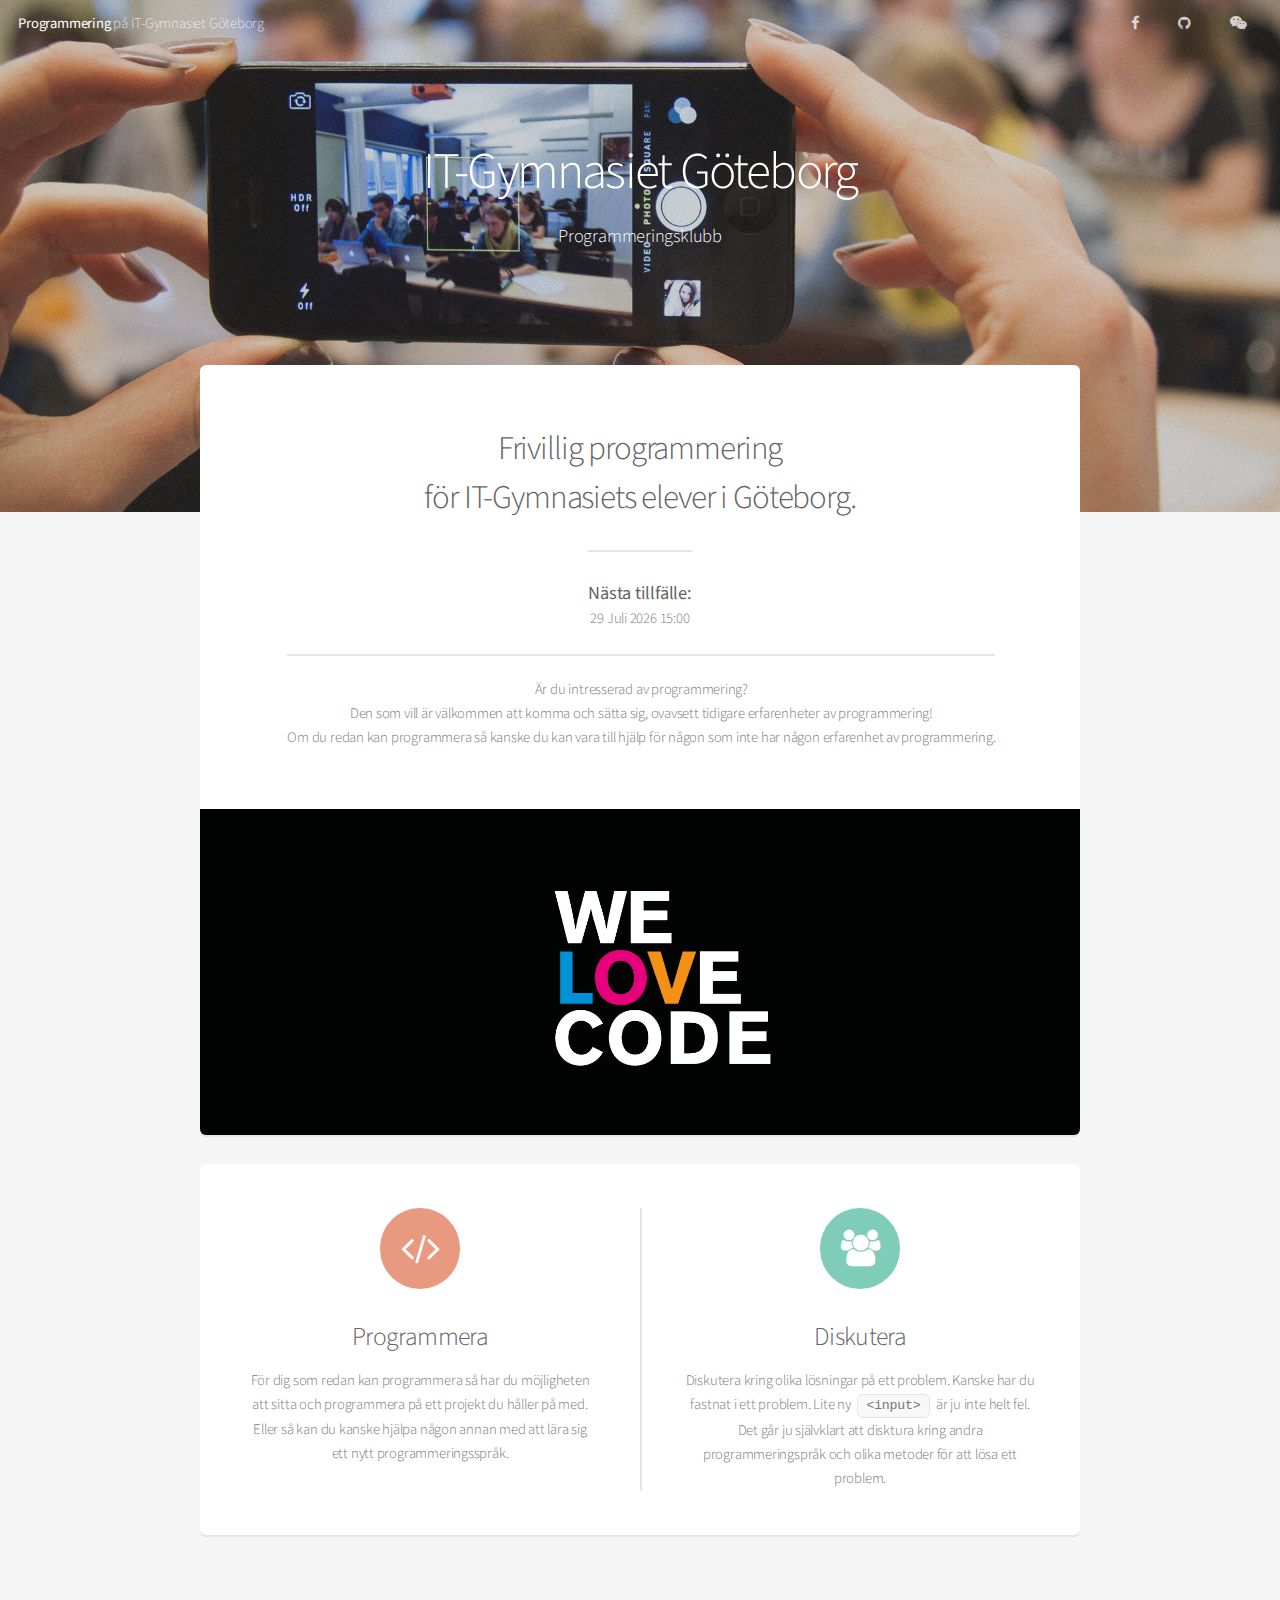
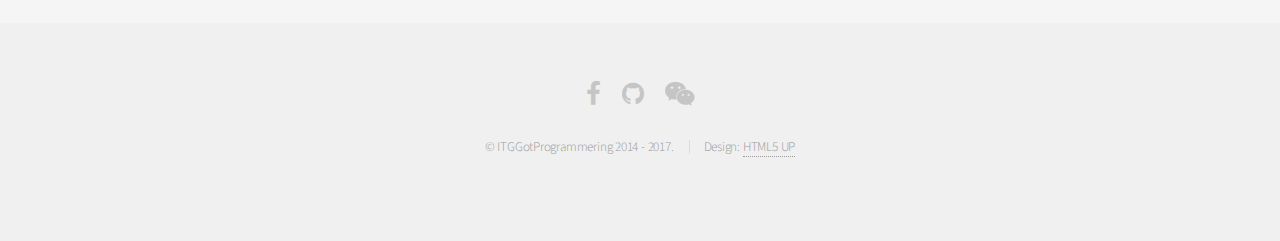
<file: index.html>
<!DOCTYPE HTML>
<!--
	Alpha by HTML5 UP
	html5up.net | @n33co
	Free for personal and commercial use under the CCA 3.0 license (html5up.net/license)
-->
<html>
	<head>
		<title>ITG GBG Programmering</title>
		<meta charset="utf-8">
		<meta name="description" content="Är du intresserad av programmering? Den som vill är välkommen att komma och sätta sig, ovavsett tidigare erfarenheter av programmering! Om du redan kan programmera så kanske du kan vara till hjälp för någon som inte har någon erfarenhet av programmering." />
		<meta name="keywords" content="it-gymnasiet,itg,itggot,göteborg,programmering,kod,html,java,javascript,php,visual,basic,css,html5,css3,utmaning,js,perl,python,c,cpp,c++,nodejs" />
    	<link rel="icon" href="images/icon.png" type="image/png">
    	<link rel="shortcut icon" href="images/icon.png" type="image/png">
		<!--[if lte IE 8]><script src="css/ie/html5shiv.js"></script><![endif]-->
		<script src="js/jquery.min.js"></script>
		<script src="js/jquery.dropotron.min.js"></script>
		<script src="js/jquery.scrollgress.min.js"></script>
		<script src="js/skel.min.js"></script>
		<script src="js/skel-layers.min.js"></script>
		<script src="js/init.js"></script>
		<script src="js/moment.min.js"></script>
		<script src="js/tillfalle.js"></script>
		<noscript>
			<link rel="stylesheet" href="css/skel.css" />
			<link rel="stylesheet" href="css/style.css" />
			<link rel="stylesheet" href="css/style-wide.css" />
		</noscript>
		<!--[if lte IE 8]><link rel="stylesheet" href="css/ie/v8.css" /><![endif]-->
	</head>
	<body class="landing">
		<!-- Header -->
		<header id="header" class="alt">
			<h1><a href="index.html">Programmering</a> på IT-Gymnasiet Göteborg</h1>
			<nav id="nav">
				<ul>
					<!-- <li><a href="#top" class="scroll">Hem</a></li> -->
					<li><a href="https://www.facebook.com/ITGGotProgrammering" target="_blank" class="icon fa-facebook"><span class="label">Facebook</span></a></li>
					<li><a href="https://github.com/itggoteborg" target="_blank" class="icon fa-github"><span class="label">Github</span></a></li>
					<li><a href="https://gitter.im/ITGGoteborg/ITGGoteborg.github.io" target="_blank" class="icon fa-wechat"><span class="label">Gitter</span></a></li>
				</ul>
			</nav>
		</header>

		<!-- Banner -->
		<section id="banner">
			<h2>IT-Gymnasiet Göteborg</h2>
			<p>Programmeringsklubb</p>
			<!--<ul class="actions">
				<li><a href="#" class="button special">Sign Up</a></li>
				<li><a href="#" class="button">Learn More</a></li>
			</ul>-->
		</section>

		<!-- Main -->
		<section id="main" class="container">

			<section class="box special">
				<header class="major">
					<h2>Frivillig programmering
					<br />
					 för IT-Gymnasiets elever i Göteborg.</h2>
					 <p><strong>Nästa tillfälle:</strong><div id="tillfalle"></div><div id="tid"></div></p>
					<p>Är du intresserad av programmering?<br />Den som vill är välkommen att komma och sätta sig, ovavsett tidigare erfarenheter av programmering!<br />Om du redan kan programmera så kanske du kan vara till hjälp för någon som inte har någon erfarenhet av programmering.</p>
				</header>
				<span class="image featured"><img src="images/banner.png" alt="" /></span>
			</section>

			<section class="box special features">
				<div class="features-row">
					<section>
						<span class="icon major fa-code accent2"></span>
						<h3>Programmera</h3>
						<p>För dig som redan kan programmera så har du möjligheten att sitta och programmera på ett projekt du håller på med. Eller så kan du kanske hjälpa någon annan med att lära sig ett nytt programmeringsspråk.</p>
					</section>
					<section>
						<span class="icon major fa-users accent3"></span>
						<h3>Diskutera</h3>
						<p>Diskutera kring olika lösningar på ett problem. Kanske har du fastnat i ett problem. Lite ny <code>&lt;input&gt;</code> är ju inte helt fel. Det går ju självklart att disktura kring andra programmeringspråk och olika metoder för att lösa ett problem.</p>
					</section>
					<span class="image featured" id="hacktoberfest">
						<a href="https://hacktoberfest.digitalocean.com/" target="_blank">
							<img src="https://nyc3.digitaloceanspaces.com/hacktoberfest/Hacktoberfest17-728x90-01.png">
						</a>
						<script>
							(function () {
								if (!moment().isBetween("2017-10-01", "2017-10-31")) {
									$("#hacktoberfest").remove();
								}
							})();
						</script>
					</span>
				</div>
			</section>
		</section>

		<!-- Footer -->
		<footer id="footer">
			<ul class="icons">
				<li><a href="https://www.facebook.com/ITGGotProgrammering" class="icon fa-facebook" target="_blank"><span class="label">Facebook</span></a></li>
				<li><a href="https://github.com/itggoteborg" class="icon fa-github" target="_blank"><span class="label">Github</span></a></li>
				<li><a href="https://gitter.im/ITGGoteborg/ITGGoteborg.github.io" class="icon fa-wechat" target="_blank"><span class="label">Gitter</span></a></li>
			</ul>
			<ul class="copyright">
				<li>&copy; ITGGotProgrammering 2014 - 2017.</li>
				<li>Design: <a href="http://html5up.net" target="_blank">HTML5 UP</a></li>
			</ul>
		</footer>
	</body>
</html>
</file>
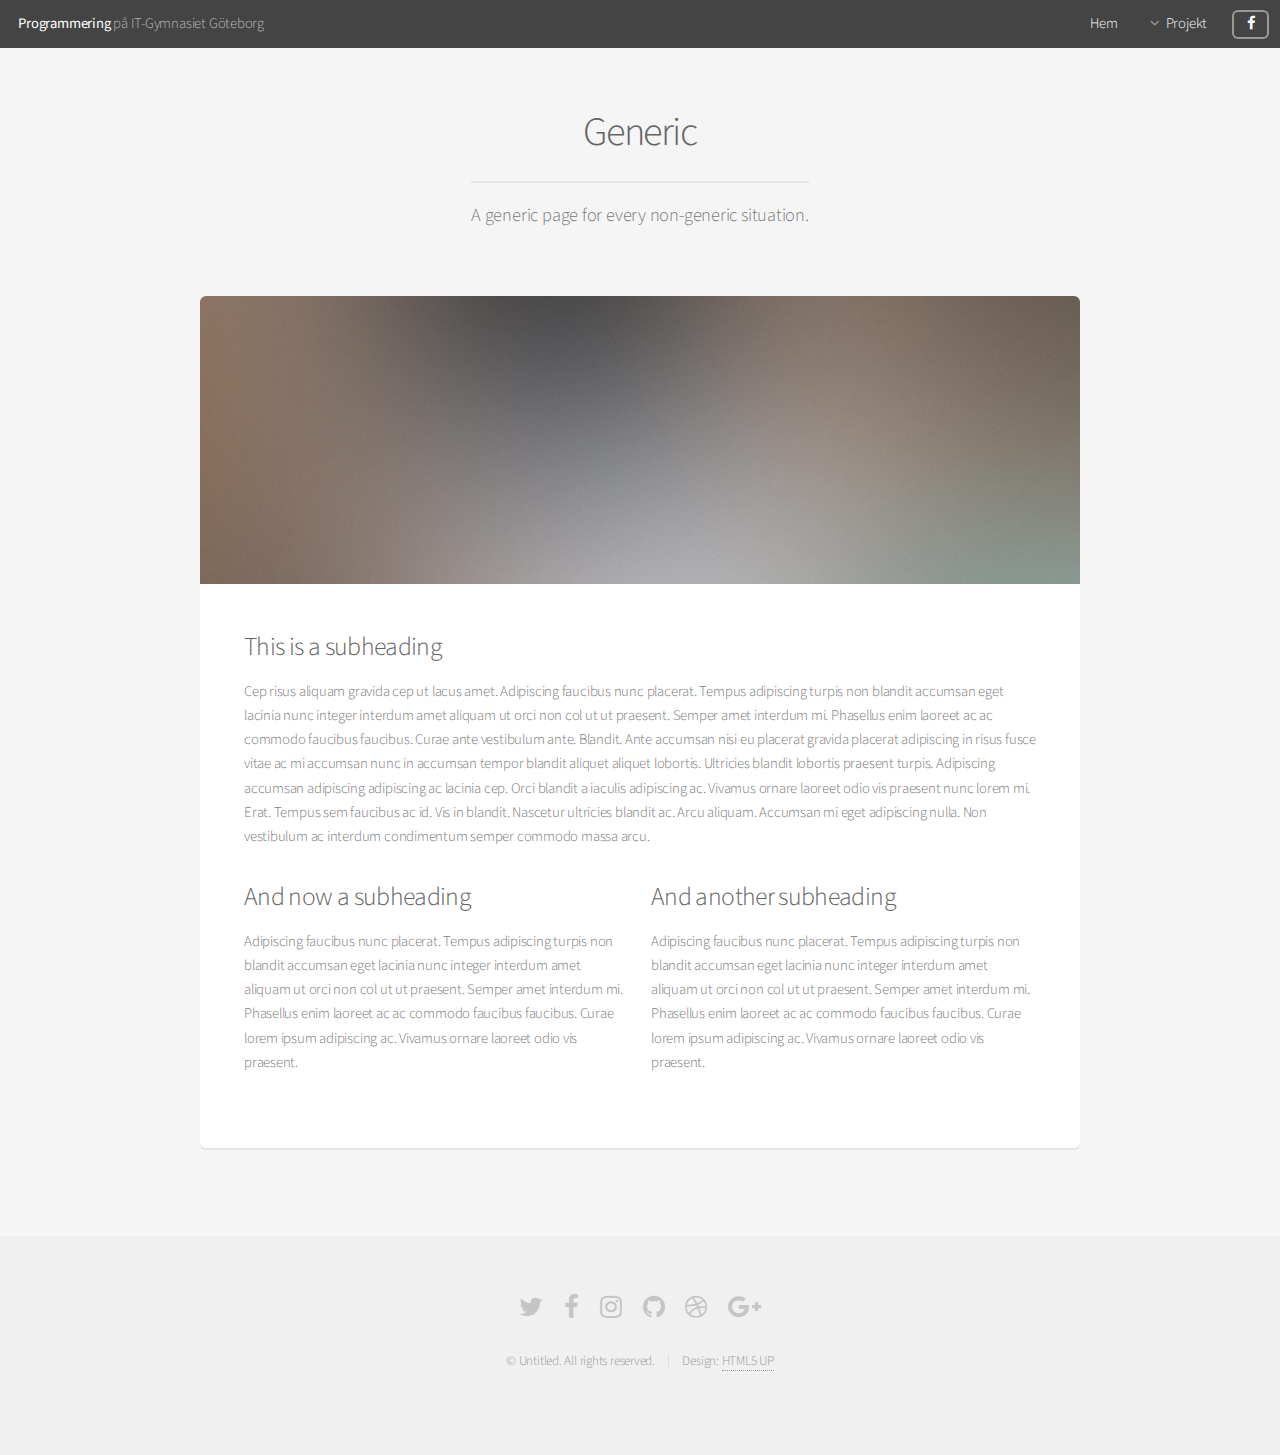
<file: 182-easy.html>
<!DOCTYPE HTML>
<!--
	Alpha by HTML5 UP
	html5up.net | @n33co
	Free for personal and commercial use under the CCA 3.0 license (html5up.net/license)
-->
<html>
	<head>
		<title>Utmaning #182 [Lätt]</title>
		<meta http-equiv="content-type" content="text/html; charset=utf-8" />
		<meta name="description" content="" />
		<meta name="keywords" content="" />
		<!--[if lte IE 8]><script src="css/ie/html5shiv.js"></script><![endif]-->
		<script src="js/jquery.min.js"></script>
		<script src="js/jquery.dropotron.min.js"></script>
		<script src="js/jquery.scrollgress.min.js"></script>
		<script src="js/skel.min.js"></script>
		<script src="js/skel-layers.min.js"></script>
		<script src="js/init.js"></script>
		<noscript>
			<link rel="stylesheet" href="css/skel.css" />
			<link rel="stylesheet" href="css/style.css" />
			<link rel="stylesheet" href="css/style-wide.css" />
		</noscript>
		<!--[if lte IE 8]><link rel="stylesheet" href="css/ie/v8.css" /><![endif]-->
	</head>
	<body>

		<!-- Header -->
			<header id="header">
				<h1><a href="index.html">Programmering</a> på IT-Gymnasiet Göteborg</h1>
				<nav id="nav">
					<ul>
						<li><a href="index.html">Hem</a></li>
						<li>
							<a href="" class="icon fa-angle-down">Projekt</a>
							<ul>
								<li><a href="182-easy.html">Utmaning #182 [Lätt]</a></li>
							</ul>
						</li>
						<li><a href="https://www.facebook.com/ITGGotProgrammering" target="_blank" class="button"><i class="fa fa-facebook"></i></a></li>
					</ul>
				</nav>
			</header>

		<!-- Main -->
			<section id="main" class="container">
				<header>
					<h2>Generic</h2>
					<p>A generic page for every non-generic situation.</p>
				</header>
				<div class="box">
					<span class="image featured"><img src="images/pic01.jpg" alt="" /></span>
					<h3>This is a subheading</h3>
					<p>Cep risus aliquam gravida cep ut lacus amet. Adipiscing faucibus nunc placerat. Tempus adipiscing turpis non blandit accumsan eget lacinia nunc integer interdum amet aliquam ut orci non col ut ut praesent. Semper amet interdum mi. Phasellus enim laoreet ac ac commodo faucibus faucibus. Curae ante vestibulum ante. Blandit. Ante accumsan nisi eu placerat gravida placerat adipiscing in risus fusce vitae ac mi accumsan nunc in accumsan tempor blandit aliquet aliquet lobortis. Ultricies blandit lobortis praesent turpis. Adipiscing accumsan adipiscing adipiscing ac lacinia cep. Orci blandit a iaculis adipiscing ac. Vivamus ornare laoreet odio vis praesent nunc lorem mi. Erat. Tempus sem faucibus ac id. Vis in blandit. Nascetur ultricies blandit ac. Arcu aliquam. Accumsan mi eget adipiscing nulla. Non vestibulum ac interdum condimentum semper commodo massa arcu.</p>
					<div class="row">
						<div class="6u">
							<h3>And now a subheading</h3>
							<p>Adipiscing faucibus nunc placerat. Tempus adipiscing turpis non blandit accumsan eget lacinia nunc integer interdum amet aliquam ut orci non col ut ut praesent. Semper amet interdum mi. Phasellus enim laoreet ac ac commodo faucibus faucibus. Curae lorem ipsum adipiscing ac. Vivamus ornare laoreet odio vis praesent.</p>
						</div>
						<div class="6u">
							<h3>And another subheading</h3>
							<p>Adipiscing faucibus nunc placerat. Tempus adipiscing turpis non blandit accumsan eget lacinia nunc integer interdum amet aliquam ut orci non col ut ut praesent. Semper amet interdum mi. Phasellus enim laoreet ac ac commodo faucibus faucibus. Curae lorem ipsum adipiscing ac. Vivamus ornare laoreet odio vis praesent.</p>
						</div>
					</div>
				</div>
			</section>
			
		<!-- Footer -->
			<footer id="footer">
				<ul class="icons">
					<li><a href="#" class="icon fa-twitter"><span class="label">Twitter</span></a></li>
					<li><a href="#" class="icon fa-facebook"><span class="label">Facebook</span></a></li>
					<li><a href="#" class="icon fa-instagram"><span class="label">Instagram</span></a></li>
					<li><a href="#" class="icon fa-github"><span class="label">Github</span></a></li>
					<li><a href="#" class="icon fa-dribbble"><span class="label">Dribbble</span></a></li>
					<li><a href="#" class="icon fa-google-plus"><span class="label">Google+</span></a></li>
				</ul>
				<ul class="copyright">
					<li>&copy; Untitled. All rights reserved.</li><li>Design: <a href="http://html5up.net">HTML5 UP</a></li>
				</ul>
			</footer>

	</body>
</html>
</file>
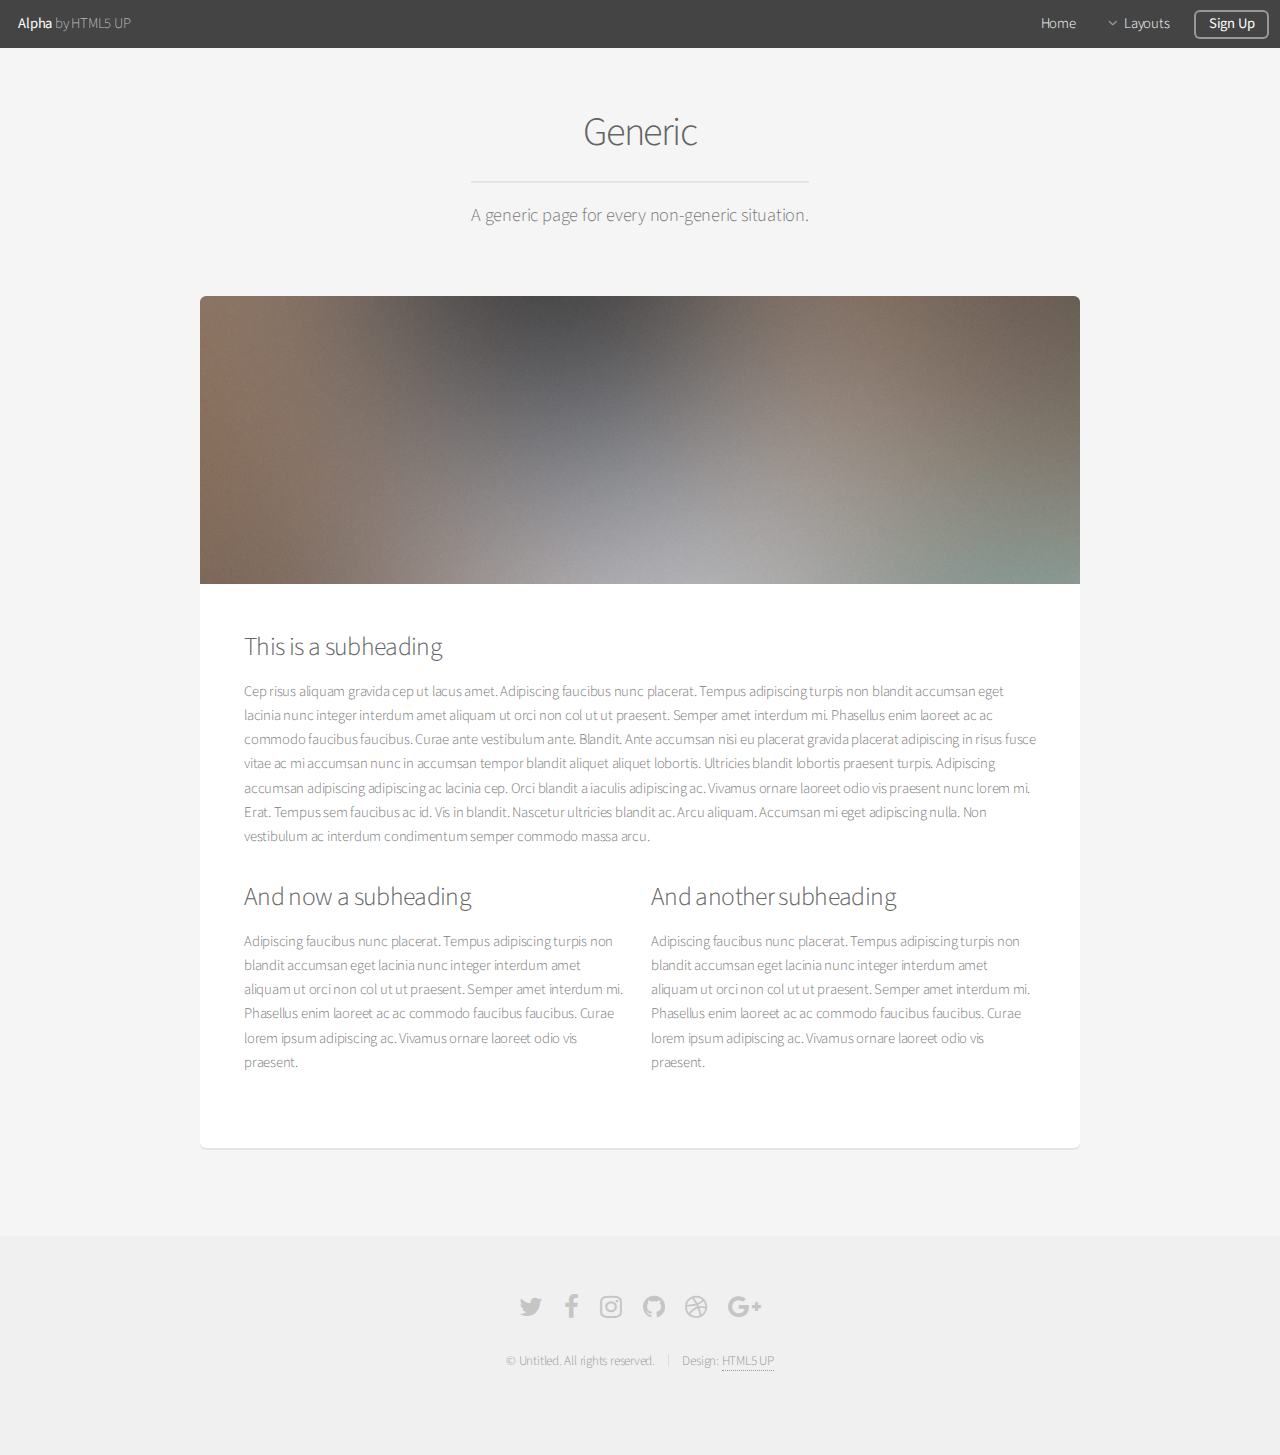
<file: generic.html>
<!DOCTYPE HTML>
<!--
	Alpha by HTML5 UP
	html5up.net | @n33co
	Free for personal and commercial use under the CCA 3.0 license (html5up.net/license)
-->
<html>
	<head>
		<title>Generic - Alpha by HTML5 UP</title>
		<meta http-equiv="content-type" content="text/html; charset=utf-8" />
		<meta name="description" content="" />
		<meta name="keywords" content="" />
		<!--[if lte IE 8]><script src="css/ie/html5shiv.js"></script><![endif]-->
		<script src="js/jquery.min.js"></script>
		<script src="js/jquery.dropotron.min.js"></script>
		<script src="js/jquery.scrollgress.min.js"></script>
		<script src="js/skel.min.js"></script>
		<script src="js/skel-layers.min.js"></script>
		<script src="js/init.js"></script>
		<noscript>
			<link rel="stylesheet" href="css/skel.css" />
			<link rel="stylesheet" href="css/style.css" />
			<link rel="stylesheet" href="css/style-wide.css" />
		</noscript>
		<!--[if lte IE 8]><link rel="stylesheet" href="css/ie/v8.css" /><![endif]-->
	</head>
	<body>

		<!-- Header -->
			<header id="header">
				<h1><a href="index.html">Alpha</a> by HTML5 UP</h1>
				<nav id="nav">
					<ul>
						<li><a href="index.html">Home</a></li>
						<li>
							<a href="" class="icon fa-angle-down">Layouts</a>
							<ul>
								<li><a href="generic.html">Generic</a></li>
								<li><a href="contact.html">Contact</a></li>
								<li><a href="elements.html">Elements</a></li>
								<li>
									<a href="">Submenu</a>
									<ul>
										<li><a href="#">Option One</a></li>
										<li><a href="#">Option Two</a></li>
										<li><a href="#">Option Three</a></li>
										<li><a href="#">Option Four</a></li>
									</ul>
								</li>
							</ul>
						</li>
						<li><a href="#" class="button">Sign Up</a></li>
					</ul>
				</nav>
			</header>

		<!-- Main -->
			<section id="main" class="container">
				<header>
					<h2>Generic</h2>
					<p>A generic page for every non-generic situation.</p>
				</header>
				<div class="box">
					<span class="image featured"><img src="images/pic01.jpg" alt="" /></span>
					<h3>This is a subheading</h3>
					<p>Cep risus aliquam gravida cep ut lacus amet. Adipiscing faucibus nunc placerat. Tempus adipiscing turpis non blandit accumsan eget lacinia nunc integer interdum amet aliquam ut orci non col ut ut praesent. Semper amet interdum mi. Phasellus enim laoreet ac ac commodo faucibus faucibus. Curae ante vestibulum ante. Blandit. Ante accumsan nisi eu placerat gravida placerat adipiscing in risus fusce vitae ac mi accumsan nunc in accumsan tempor blandit aliquet aliquet lobortis. Ultricies blandit lobortis praesent turpis. Adipiscing accumsan adipiscing adipiscing ac lacinia cep. Orci blandit a iaculis adipiscing ac. Vivamus ornare laoreet odio vis praesent nunc lorem mi. Erat. Tempus sem faucibus ac id. Vis in blandit. Nascetur ultricies blandit ac. Arcu aliquam. Accumsan mi eget adipiscing nulla. Non vestibulum ac interdum condimentum semper commodo massa arcu.</p>
					<div class="row">
						<div class="6u">
							<h3>And now a subheading</h3>
							<p>Adipiscing faucibus nunc placerat. Tempus adipiscing turpis non blandit accumsan eget lacinia nunc integer interdum amet aliquam ut orci non col ut ut praesent. Semper amet interdum mi. Phasellus enim laoreet ac ac commodo faucibus faucibus. Curae lorem ipsum adipiscing ac. Vivamus ornare laoreet odio vis praesent.</p>
						</div>
						<div class="6u">
							<h3>And another subheading</h3>
							<p>Adipiscing faucibus nunc placerat. Tempus adipiscing turpis non blandit accumsan eget lacinia nunc integer interdum amet aliquam ut orci non col ut ut praesent. Semper amet interdum mi. Phasellus enim laoreet ac ac commodo faucibus faucibus. Curae lorem ipsum adipiscing ac. Vivamus ornare laoreet odio vis praesent.</p>
						</div>
					</div>
				</div>
			</section>
			
		<!-- Footer -->
			<footer id="footer">
				<ul class="icons">
					<li><a href="#" class="icon fa-twitter"><span class="label">Twitter</span></a></li>
					<li><a href="#" class="icon fa-facebook"><span class="label">Facebook</span></a></li>
					<li><a href="#" class="icon fa-instagram"><span class="label">Instagram</span></a></li>
					<li><a href="#" class="icon fa-github"><span class="label">Github</span></a></li>
					<li><a href="#" class="icon fa-dribbble"><span class="label">Dribbble</span></a></li>
					<li><a href="#" class="icon fa-google-plus"><span class="label">Google+</span></a></li>
				</ul>
				<ul class="copyright">
					<li>&copy; Untitled. All rights reserved.</li><li>Design: <a href="http://html5up.net">HTML5 UP</a></li>
				</ul>
			</footer>

	</body>
</html>
</file>
<file: css/style-wide.css>
/*
	Alpha by HTML5 UP
	html5up.net | @n33co
	Free for personal and commercial use under the CCA 3.0 license (html5up.net/license)
*/

/* Basic */

	body, input, select, textarea {
		font-size: 13pt;
	}

/* Banner */

	#banner {
		padding: 10em 0 18em 0;
	}
</file>
<file: css/ie/v8.css>
/*
	Alpha by HTML5 UP
	html5up.net | @n33co
	Free for personal and commercial use under the CCA 3.0 license (html5up.net/license)
*/

/* Basic */

	pre, code {
		position: relative;
		-ms-behavior: url("css/ie/PIE.htc");
	}

/* Form */

	input[type="text"],
	input[type="password"],
	input[type="email"],
	select,
	textarea {
		position: relative;
		-ms-behavior: url("css/ie/PIE.htc");
		line-height: 3em;
	}

	input[type="checkbox"],
	input[type="radio"] {
		opacity: 1;
		z-index: auto;
	}

		input[type="checkbox"] + label:before,
		input[type="radio"] + label:before {
			display: none;
		}

/* Button */

	input[type="submit"],
	input[type="reset"],
	input[type="button"],
	.button {
		position: relative;
		-ms-behavior: url("css/ie/PIE.htc");
	}

		input[type="submit"].alt,
		input[type="reset"].alt,
		input[type="button"].alt,
		.button.alt {
			border: solid 2px #e5e5e5;
		}

/* Box */

	.box {
		position: relative;
		-ms-behavior: url("css/ie/PIE.htc");
	}

		.box .image.featured {
			margin: 2em 0;
			width: 100%;
		}

/* Icon */

	.icon.major {
		position: relative;
		-ms-behavior: url("css/ie/PIE.htc");
	}

/* Image */

	.image {
		position: relative;
		-ms-behavior: url("css/ie/PIE.htc");
	}

		.image img {
			position: relative;
			-ms-behavior: url("css/ie/PIE.htc");
		}

/* Header */

	#header nav > ul > li a {
		color: #fff;
		display: inline-block;
		text-decoration: none;
		border: 0;
	}

		#header nav > ul > li a.icon:before {
			color: #fff;
			margin-right: 0.5em;
		}

	#header.alt {
		color: #fff;
	}

		#header.alt nav > ul > li a:not(.button).icon:before {
			color: rgba(255, 255, 255, 0.75);
		}

		#header.alt nav > ul > li.active a:not(.button) {
			background-color: rgba(255, 255, 255, 0.2);
		}

	.dropotron {
		border: solid 1px #e5e5e5;
	}

		.dropotron.level-0 {
			margin-top: 0;
		}

			.dropotron.level-0:before {
				display: none;
			}

/* Banner */

	#banner {
		background-attachment: scroll;
		background-image: url("../../images/banner.jpg");
		background-position: auto;
		background-repeat: no-repeat;
		background-size: cover;
		-ms-behavior: url("css/ie/backgroundsize.min.htc");
	}

		#banner input[type="submit"],
		#banner input[type="reset"],
		#banner input[type="button"],
		#banner .button {
			border: solid 2px #fff;
		}

/* Main */

	#main {
		position: relative;
		z-index: 1;
	}

/* CTA */

	#cta input[type="text"],
	#cta input[type="password"],
	#cta input[type="email"],
	#cta select,
	#cta textarea {
		background: #e89980;
		border: solid 2px #fff;
	}

	#cta .formerize-placeholder {
		color: #fff !important;
	}
</file>
<file: css/skel.css>
/* Resets (http://meyerweb.com/eric/tools/css/reset/ | v2.0 | 20110126 | License: none (public domain)) */

	html,body,div,span,applet,object,iframe,h1,h2,h3,h4,h5,h6,p,blockquote,pre,a,abbr,acronym,address,big,cite,code,del,dfn,em,img,ins,kbd,q,s,samp,small,strike,strong,sub,sup,tt,var,b,u,i,center,dl,dt,dd,ol,ul,li,fieldset,form,label,legend,table,caption,tbody,tfoot,thead,tr,th,td,article,aside,canvas,details,embed,figure,figcaption,footer,header,hgroup,menu,nav,output,ruby,section,summary,time,mark,audio,video{margin:0;padding:0;border:0;font-size:100%;font:inherit;vertical-align:baseline;}article,aside,details,figcaption,figure,footer,header,hgroup,menu,nav,section{display:block;}body{line-height:1;}ol,ul{list-style:none;}blockquote,q{quotes:none;}blockquote:before,blockquote:after,q:before,q:after{content:'';content:none;}table{border-collapse:collapse;border-spacing:0;}body{-webkit-text-size-adjust:none}

/* Box Model */

	*, *:before, *:after {
		-moz-box-sizing: border-box;
		-webkit-box-sizing: border-box;
		box-sizing: border-box;
	}

/* Container */

	body {
		/* min-width: (containers) */
		min-width: 60em;
	}

	.container {
		margin-left: auto;
		margin-right: auto;
		
		/* width: (containers) */
		width: 60em;
	}

	/* Modifiers */
	
		.container.small {
			/* width: (containers) * 0.75; */
			width: 45em;
		}

		.container.large {
			width: 100%;

			/* max-width: (containers) * 1.25; */
			max-width: 75em;

			/* min-width: (containers); */
			min-width: 60em;
		}

/* Grid */

	.\31 2u { width: 100% }
	.\31 1u { width: 91.6666666667% }
	.\31 0u { width: 83.3333333333% }
	.\39 u { width: 75% }
	.\38 u { width: 66.6666666667% }
	.\37 u { width: 58.3333333333% }
	.\36 u { width: 50% }
	.\35 u { width: 41.6666666667% }
	.\34 u { width: 33.3333333333% }
	.\33 u { width: 25% }
	.\32 u { width: 16.6666666667% }
	.\31 u { width: 8.3333333333% }
	.\-11u { margin-left: 91.6666666667% }
	.\-10u { margin-left: 83.3333333333% }
	.\-9u { margin-left: 75% }
	.\-8u { margin-left: 66.6666666667% }
	.\-7u { margin-left: 58.3333333333% }
	.\-6u { margin-left: 50% }
	.\-5u { margin-left: 41.6666666667% }
	.\-4u { margin-left: 33.3333333333% }
	.\-3u { margin-left: 25% }
	.\-2u { margin-left: 16.6666666667% }
	.\-1u { margin-left: 8.3333333333% }

	/* Rows */

		.row > * {
			float: left;
		}

		.row:after {
			content: '';
			display: block;
			clear: both;
			height: 0;
		}

		.row:first-child > * {
			padding-top: 0 !important;
		}

		.row.uniform > * > :first-child {
			margin-top: 0;
		}

		.row.uniform > * > :last-child {
			margin-bottom: 0;
		}

		/* Normal */

			.row > * {
				/* padding-left: (gutters.vertical) */
				padding-left: 2em;
			}

			.row + .row > * {
				/* padding: (gutters.horizontal) 0 0 (gutters.vertical) */
				padding: 0 0 0 2em;
			}

			.row {
				/* margin-left: -(gutters.vertical) */
				margin-left: -2em;
			}

			.row + .row.uniform > * {
				/* padding: (gutters.vertical) 0 0 (gutters.vertical) */
				padding: 0 0 0 2em;
			}

		/* Flush */

			.row.flush > * {
				padding-left: 0;
			}

			.row + .row.flush > * {
				padding: 0;
			}

			.row.flush {
				margin-left: 0;
			}

			.row + .row.uniform.flush > * {
				padding: 0;
			}

		/* Quarter */

			.row.quarter > * {
				/* padding-left: (gutters.vertical * 0.25) */
				padding-left: 0.5em;
			}

			.row + .row.quarter > * {
				/* padding: (gutters.horizontal * 0.25) 0 0 (gutters.vertical * 0.25) */
				padding: 0 0 0 0.5em;
			}

			.row.quarter {
				/* margin-left: -(gutters.vertical * 0.25) */
				margin-left: -0.5em;
			}

			.row + .row.uniform.quarter > * {
				/* padding: (gutters.vertical * 0.25) 0 0 (gutters.vertical * 0.25) */
				padding: 0 0 0 0.5em;
			}

		/* Half */

			.row.half > * {
				/* padding-left: (gutters.vertical * 0.5) */
				padding-left: 1em;
			}

			.row + .row.half > * {
				/* padding: (gutters.horizontal * 0.5) 0 0 (gutters.vertical * 0.5) */
				padding: 0 0 0 1em;
			}

			.row.half {
				/* margin-left: -(gutters.vertical * 0.5) */
				margin-left: -1em;
			}

			.row + .row.uniform.half > * {
				/* padding: (gutters.vertical * 0.5) 0 0 (gutters.vertical * 0.5) */
				padding: 0 0 0 1em;
			}

		/* One and (a) Half */

			.row.oneandhalf > * {
				/* padding-left: (gutters.vertical * 1.5) */
				padding-left: 3em;
			}

			.row + .row.oneandhalf > * {
				/* padding: (gutters.horizontal * 1.5) 0 0 (gutters.vertical * 1.5) */
				padding: 0 0 0 3em;
			}

			.row.oneandhalf {
				/* margin-left: -(gutters.vertical * 1.5) */
				margin-left: -3em;
			}

			.row + .row.uniform.oneandhalf > * {
				/* padding: (gutters.vertical * 1.5) 0 0 (gutters.vertical * 1.5) */
				padding: 0 0 0 3em;
			}

		/* Double */

			.row.double > * {
				/* padding-left: (gutters.vertical * 2) */
				padding-left: 4em;
			}

			.row + .row.double > * {
				/* padding: (gutters.horizontal * 2) 0 0 (gutters.vertical * 2) */
				padding: 0 0 0 4em;
			}

			.row.double {
				/* margin-left: -(gutters.vertical * 2) */
				margin-left: -4em;
			}

			.row + .row.uniform.double > * {
				/* padding: (gutters.vertical * 2) 0 0 (gutters.vertical * 2) */
				padding: 0 0 0 4em;
			}
</file>
<file: css/style.css>
@import url(font-awesome.min.css);
@import url("http://fonts.googleapis.com/css?family=Source+Sans+Pro:300,400,300italic,400italic");

/*
	Alpha by HTML5 UP
	html5up.net | @n33co
	Free for personal and commercial use under the CCA 3.0 license (html5up.net/license)
*/

/* Basic */

	body {
		background: #f5f5f5;
	}

	body, input, select, textarea {
		color: #777;
		font-family: "Source Sans Pro", sans-serif;
		font-size: 16pt;
		font-weight: 300;
		line-height: 1.65em;
		letter-spacing: -0.015em;
	}

	a {
		-moz-transition: color 0.2s ease-in-out, border-bottom-color 0.2s ease-in-out;
		-webkit-transition: color 0.2s ease-in-out, border-bottom-color 0.2s ease-in-out;
		-o-transition: color 0.2s ease-in-out, border-bottom-color 0.2s ease-in-out;
		-ms-transition: color 0.2s ease-in-out, border-bottom-color 0.2s ease-in-out;
		transition: color 0.2s ease-in-out, border-bottom-color 0.2s ease-in-out;
		border-bottom: dotted 1px;
		color: #e89980;
		text-decoration: none;
	}

		a:hover {
			border-bottom-color: transparent;
		}

	strong, b {
		color: #646464;
		font-weight: 400;
	}

	em, i {
		font-style: italic;
	}

	p {
		margin: 0 0 2em 0;
	}

	h1, h2, h3, h4, h5, h6 {
		color: #646464;
		font-weight: 300;
		line-height: 1em;
		margin: 0 0 0.5em 0;
	}

		h1 a, h2 a, h3 a, h4 a, h5 a, h6 a {
			color: inherit;
			text-decoration: none;
		}

	h2 {
		font-size: 2.25em;
		line-height: 1.5em;
		letter-spacing: -0.035em;
	}

	h3 {
		font-size: 1.75em;
		line-height: 1.5em;
		letter-spacing: -0.025em;
	}

	h4 {
		font-size: 1.1em;
		line-height: 1.5em;
		letter-spacing: 0;
	}

	h5 {
		font-size: 0.9em;
		line-height: 1.5em;
		letter-spacing: 0;
	}

	h6 {
		font-size: 0.7em;
		line-height: 1.5em;
		letter-spacing: 0;
	}

	sub {
		font-size: 0.8em;
		position: relative;
		top: 0.5em;
	}

	sup {
		font-size: 0.8em;
		position: relative;
		top: -0.5em;
	}

	hr {
		border: 0;
		border-bottom: solid 2px #e5e5e5;
		margin: 2em 0;
	}

		hr.major {
			margin: 3em 0;
		}

	blockquote {
		border-left: solid 4px #e5e5e5;
		font-style: italic;
		margin: 0 0 2em 0;
		padding: 0.5em 0 0.5em 2em;
	}

	pre {
		-webkit-overflow-scrolling: touch;
		background: #f8f8f8;
		border-radius: 6px;
		border: solid 1px #e5e5e5;
		font-family: monospace;
		font-size: 0.9em;
		line-height: 1.75em;
		margin: 0 0 2em 0;
		overflow-x: auto;
		padding: 1em 1.5em;
	}

	code {
		background: #f8f8f8;
		border-radius: 6px;
		border: solid 1px #e5e5e5;
		font-family: monospace;
		font-size: 0.9em;
		margin: 0 0.25em;
		padding: 0.25em 0.65em;
	}

	.align-left {
		text-align: left;
	}

	.align-center {
		text-align: center;
	}

	.align-right {
		text-align: right;
	}

/* Section/Article */

	section.special, article.special {
		text-align: center;
	}

	header p {
		color: #999;
		position: relative;
		margin: 0 0 1.5em 0;
		font-style: italic;
	}

	header h2 + p {
		font-size: 1.25em;
		margin-top: -1em;
		line-height: 1.5em;
	}

	header h3 + p {
		font-size: 1.1em;
		margin-top: -0.85em;
		line-height: 1.5em;
	}

	header h4 + p,
	header h5 + p,
	header h6 + p {
		font-size: 0.8em;
		margin-top: -0.5em;
		line-height: 1.5em;
	}

	header.major {
		padding: 1em 0;
		text-align: center;
	}

		header.major h2 {
			margin: 0;
		}

		header.major p {
			display: inline-block;
			border-top: solid 2px #e5e5e5;
			color: #777;
			margin: 1.5em 0 0 0;
			padding: 1.5em 0 0 0;
			font-style: normal;
		}

/* Form */

	form {
		margin: 0 0 2em 0;
	}

	label {
		color: #646464;
		display: block;
		font-size: 0.9em;
		font-weight: 300;
		margin: 0 0 1em 0;
	}

	input[type="text"],
	input[type="password"],
	input[type="email"],
	select,
	textarea {
		-moz-appearance: none;
		-webkit-appearance: none;
		-o-appearance: none;
		-ms-appearance: none;
		appearance: none;
		background: #f8f8f8;
		border-radius: 6px;
		border: solid 1px #e5e5e5;
		color: inherit;
		display: block;
		outline: 0;
		padding: 0 1em;
		text-decoration: none;
		width: 100%;
	}

		input[type="text"]:invalid,
		input[type="password"]:invalid,
		input[type="email"]:invalid,
		select:invalid,
		textarea:invalid {
			box-shadow: none;
		}

		input[type="text"]:focus,
		input[type="password"]:focus,
		input[type="email"]:focus,
		select:focus,
		textarea:focus {
			border-color: #e89980;
			box-shadow: 0 0 0 2px #e89980;
		}

	.select-wrapper {
		text-decoration: none;
		display: block;
		position: relative;
	}

		.select-wrapper:before {
			-moz-osx-font-smoothing: grayscale;
			-webkit-font-smoothing: antialiased;
			font-family: FontAwesome;
			font-style: normal;
			font-weight: normal;
			text-transform: none !important;
		}

		.select-wrapper:before {
			color: #e5e5e5;
			content: '\f078';
			display: block;
			height: 3em;
			line-height: 3em;
			pointer-events: none;
			position: absolute;
			right: 0;
			text-align: center;
			top: 0;
			width: 3em;
		}

		.select-wrapper select::-ms-expand {
			display: none;
		}

	input[type="text"],
	input[type="password"],
	input[type="email"],
	select {
		height: 3em;
	}

	textarea {
		padding: 0.75em 1em;
	}

	input[type="checkbox"],
	input[type="radio"] {
		-moz-appearance: none;
		-webkit-appearance: none;
		-o-appearance: none;
		-ms-appearance: none;
		appearance: none;
		display: block;
		float: left;
		margin-right: -2em;
		opacity: 0;
		width: 1em;
		z-index: -1;
	}

		input[type="checkbox"] + label,
		input[type="radio"] + label {
			text-decoration: none;
			color: #777;
			cursor: pointer;
			display: inline-block;
			font-size: 1em;
			font-weight: 300;
			padding-left: 2.55em;
			padding-right: 0.75em;
			position: relative;
		}

			input[type="checkbox"] + label:before,
			input[type="radio"] + label:before {
				-moz-osx-font-smoothing: grayscale;
				-webkit-font-smoothing: antialiased;
				font-family: FontAwesome;
				font-style: normal;
				font-weight: normal;
				text-transform: none !important;
			}

			input[type="checkbox"] + label:before,
			input[type="radio"] + label:before {
				background: #f8f8f8;
				border-radius: 6px;
				border: solid 1px #e5e5e5;
				content: '';
				display: inline-block;
				height: 1.8em;
				left: 0;
				line-height: 1.725em;
				position: absolute;
				text-align: center;
				top: 0;
				width: 1.8em;
			}

		input[type="checkbox"]:checked + label:before,
		input[type="radio"]:checked + label:before {
			background: #666;
			border-color: #666;
			color: #ffffff;
			content: '\f00c';
		}

		input[type="checkbox"]:focus + label:before,
		input[type="radio"]:focus + label:before {
			border-color: #e89980;
			box-shadow: 0 0 0 1px #e89980;
		}

	input[type="checkbox"] + label:before {
		border-radius: 6px;
	}

	input[type="radio"] + label:before {
		border-radius: 100%;
	}

	::-webkit-input-placeholder {
		color: #999 !important;
		opacity: 1.0;
	}

	:-moz-placeholder {
		color: #999 !important;
		opacity: 1.0;
	}

	::-moz-placeholder {
		color: #999 !important;
		opacity: 1.0;
	}

	:-ms-input-placeholder {
		color: #999 !important;
		opacity: 1.0;
	}

	.formerize-placeholder {
		color: #999 !important;
		opacity: 1.0;
	}

/* Box */

	.box {
		background: #fff;
		border-radius: 6px;
		box-shadow: 0 2px 0 0 #e5e5e5;
		margin: 0 0 2em 0;
		padding: 3em;
	}

		.box > :last-child {
			margin-bottom: 0;
		}

		.box.alt {
			background: none !important;
			border-radius: 0 !important;
			box-shadow: none !important;
			margin: 0 0 2em 0;
			padding: 0 !important;
		}

		.box.features .features-row {
			border-top: solid 2px #e5e5e5;
			position: relative;
		}

			.box.features .features-row:after {
				clear: both;
				content: '';
				display: block;
			}

			.box.features .features-row section {
				float: left;
				padding: 3em;
				width: 50%;
			}

				.box.features .features-row section :last-child {
					margin-bottom: 0;
				}

				.box.features .features-row section:nth-child(2n) {
					padding-right: 0;
				}

					.box.features .features-row section:nth-child(2n):before {
						background: #e5e5e5;
						content: '';
						display: block;
						height: 100%;
						margin-left: -3em;
						position: absolute;
						top: 0;
						width: 2px;
					}

				.box.features .features-row section:nth-child(2n-1) {
					padding-left: 0;
				}

			.box.features .features-row:first-child {
				border-top: 0;
			}

				.box.features .features-row:first-child section {
					padding-top: 0;
				}

			.box.features .features-row:last-child {
				padding-bottom: 0;
			}

				.box.features .features-row:last-child section {
					padding-bottom: 0;
				}

		.box.special {
			text-align: center;
		}

		.box .image.featured {
			border-radius: 0;
			display: block;
			margin: 3em 0 3em -3em;
			position: relative;
			width: calc(100% + 6em);
		}

			.box .image.featured img {
				border-radius: 0;
				display: block;
				width: 100%;
			}

			.box .image.featured:first-child {
				border-radius: 6px 6px 0 0;
				margin-bottom: 3em;
				margin-top: -3em;
			}

				.box .image.featured:first-child img {
					border-radius: 6px 6px 0 0;
				}

			.box .image.featured:last-child {
				border-radius: 0 0 6px 6px;
				margin-bottom: -3em;
				margin-top: 3em;
			}

				.box .image.featured:last-child img {
					border-radius: 0 0 6px 6px;
				}

/* Icon */

	.icon {
		text-decoration: none;
		border-bottom: none;
		position: relative;
	}

		.icon:before {
			-moz-osx-font-smoothing: grayscale;
			-webkit-font-smoothing: antialiased;
			font-family: FontAwesome;
			font-style: normal;
			font-weight: normal;
			text-transform: none !important;
		}

		.icon > .label {
			display: none;
		}

		.icon.major {
			background: #666;
			border-radius: 100%;
			color: #ffffff;
			cursor: default;
			display: inline-block;
			height: 5.5em;
			line-height: 5.5em;
			margin: 0 0 2em 0;
			width: 5.5em;
		}

			.icon.major:before {
				font-size: 2.5em;
			}

			.icon.major.accent1 {
				background: #666;
				color: #ffffff;
			}

			.icon.major.accent2 {
				background: #e89980;
				color: #ffffff;
			}

			.icon.major.accent3 {
				background: #7fcdb8;
				color: #ffffff;
			}

			.icon.major.accent4 {
				background: #90b0ba;
				color: #ffffff;
			}

			.icon.major.accent5 {
				background: #e5cb95;
				color: #ffffff;
			}

/* Image */

	.image {
		border-radius: 6px;
		border: 0;
		display: inline-block;
		position: relative;
	}

		.image img {
			border-radius: 6px;
			display: block;
		}

		.image.left {
			float: left;
			padding: 0 1.5em 1em 0;
			top: 0.25em;
		}

		.image.right {
			float: right;
			padding: 0 0 1em 1.5em;
			top: 0.25em;
		}

		.image.fit {
			display: block;
			margin: 0 0 2em 0;
			width: 100%;
		}

			.image.fit img {
				display: block;
				width: 100%;
			}

/* List */

	ol {
		list-style: decimal;
		margin: 0 0 2em 0;
		padding-left: 1.25em;
	}

		ol li {
			padding-left: 0.25em;
		}

	ul {
		list-style: disc;
		margin: 0 0 2em 0;
		padding-left: 1em;
	}

		ul li {
			padding-left: 0.5em;
		}

		ul.alt {
			list-style: none;
			padding-left: 0;
		}

			ul.alt li {
				border-top: solid 1px #e5e5e5;
				padding: 0.5em 0;
			}

				ul.alt li:first-child {
					border-top: 0;
					padding-top: 0;
				}

		ul.icons {
			cursor: default;
			list-style: none;
			padding-left: 0;
		}

			ul.icons li {
				display: inline-block;
				padding: 0 1.25em 0 0;
			}

				ul.icons li:last-child {
					padding-right: 0;
				}

				ul.icons li .icon {
					color: inherit;
				}

					ul.icons li .icon:before {
						font-size: 1.75em;
					}

		ul.actions {
			cursor: default;
			list-style: none;
			padding-left: 0;
		}

			ul.actions li {
				display: inline-block;
				padding: 0 1em 0 0;
				vertical-align: middle;
			}

				ul.actions li:last-child {
					padding-right: 0;
				}

			ul.actions.small li {
				padding: 0 0.5em 0 0;
			}

			ul.actions.vertical li {
				display: block;
				padding: 1em 0 0 0;
			}

				ul.actions.vertical li:first-child {
					padding-top: 0;
				}

				ul.actions.vertical li > * {
					margin-bottom: 0;
				}

			ul.actions.vertical.small li {
				padding: 0.5em 0 0 0;
			}

				ul.actions.vertical.small li:first-child {
					padding-top: 0;
				}

			ul.actions.fit {
				display: table;
				margin-left: -1em;
				padding: 0;
				table-layout: fixed;
				width: calc(100% + 1em);
			}

				ul.actions.fit li {
					display: table-cell;
					padding: 0 0 0 1em;
				}

					ul.actions.fit li > * {
						margin-bottom: 0;
					}

				ul.actions.fit.small {
					margin-left: -0.5em;
					width: calc(100% + 0.5em);
				}

					ul.actions.fit.small li {
						padding: 0 0 0 0.5em;
					}

	dl {
		margin: 0 0 2em 0;
	}

/* Table */

	.table-wrapper {
		-webkit-overflow-scrolling: touch;
		overflow-x: auto;
	}

	table {
		margin: 0 0 2em 0;
		width: 100%;
	}

		table tbody tr {
			border: solid 1px #e5e5e5;
			border-left: 0;
			border-right: 0;
		}

			table tbody tr:nth-child(2n + 1) {
				background-color: #f8f8f8;
			}

		table td {
			padding: 0.75em 0.75em;
		}

		table th {
			color: #646464;
			font-size: 0.9em;
			font-weight: 300;
			padding: 0 0.75em 0.75em 0.75em;
			text-align: left;
		}

		table thead {
			border-bottom: solid 2px #e5e5e5;
		}

		table tfoot {
			border-top: solid 2px #e5e5e5;
		}

		table.alt {
			border-collapse: separate;
		}

			table.alt tbody tr td {
				border: solid 1px #e5e5e5;
				border-left-width: 0;
				border-top-width: 0;
			}

				table.alt tbody tr td:first-child {
					border-left-width: 1px;
				}

			table.alt tbody tr:first-child td {
				border-top-width: 1px;
			}

			table.alt thead {
				border-bottom: 0;
			}

			table.alt tfoot {
				border-top: 0;
			}

/* Button */

	input[type="submit"],
	input[type="reset"],
	input[type="button"],
	.button {
		-moz-appearance: none;
		-webkit-appearance: none;
		-o-appearance: none;
		-ms-appearance: none;
		appearance: none;
		-moz-transition: background-color 0.2s ease-in-out, color 0.2s ease-in-out;
		-webkit-transition: background-color 0.2s ease-in-out, color 0.2s ease-in-out;
		-o-transition: background-color 0.2s ease-in-out, color 0.2s ease-in-out;
		-ms-transition: background-color 0.2s ease-in-out, color 0.2s ease-in-out;
		transition: background-color 0.2s ease-in-out, color 0.2s ease-in-out;
		background-color: #666;
		border-radius: 6px;
		border: 0;
		color: #ffffff;
		cursor: pointer;
		display: inline-block;
		font-weight: 400;
		height: 3em;
		line-height: 3em;
		padding: 0 2em;
		text-align: center;
		text-decoration: none;
		white-space: nowrap;
	}

		input[type="submit"]:hover,
		input[type="reset"]:hover,
		input[type="button"]:hover,
		.button:hover {
			background-color: #737373;
		}

		input[type="submit"]:active,
		input[type="reset"]:active,
		input[type="button"]:active,
		.button:active {
			background-color: #595959;
		}

		input[type="submit"].icon,
		input[type="reset"].icon,
		input[type="button"].icon,
		.button.icon {
			padding-left: 1.35em;
		}

			input[type="submit"].icon:before,
			input[type="reset"].icon:before,
			input[type="button"].icon:before,
			.button.icon:before {
				margin-right: 0.5em;
			}

		input[type="submit"].fit,
		input[type="reset"].fit,
		input[type="button"].fit,
		.button.fit {
			display: block;
			margin: 0 0 1em 0;
			width: 100%;
		}

		input[type="submit"].small,
		input[type="reset"].small,
		input[type="button"].small,
		.button.small {
			font-size: 0.8em;
			height: 2.7em;
			line-height: 2.7em;
		}

		input[type="submit"].big,
		input[type="reset"].big,
		input[type="button"].big,
		.button.big {
			font-size: 1.25em;
			height: 2.7em;
			line-height: 2.7em;
		}

		input[type="submit"].alt,
		input[type="reset"].alt,
		input[type="button"].alt,
		.button.alt {
			background-color: transparent;
			box-shadow: inset 0 0 0 2px #e5e5e5;
			color: #777;
		}

			input[type="submit"].alt:hover,
			input[type="reset"].alt:hover,
			input[type="button"].alt:hover,
			.button.alt:hover {
				background-color: #f8f8f8;
			}

			input[type="submit"].alt:active,
			input[type="reset"].alt:active,
			input[type="button"].alt:active,
			.button.alt:active {
				background-color: #f0f0f0;
			}

			input[type="submit"].alt.icon:before,
			input[type="reset"].alt.icon:before,
			input[type="button"].alt.icon:before,
			.button.alt.icon:before {
				color: #999;
			}

		input[type="submit"].special,
		input[type="reset"].special,
		input[type="button"].special,
		.button.special {
			background-color: #e89980;
			color: #ffffff !important;
		}

			input[type="submit"].special:hover,
			input[type="reset"].special:hover,
			input[type="button"].special:hover,
			.button.special:hover {
				background-color: #ecaa96;
			}

			input[type="submit"].special:active,
			input[type="reset"].special:active,
			input[type="button"].special:active,
			.button.special:active {
				background-color: #e4886a;
			}

		input[type="submit"].disabled, input[type="submit"]:disabled,
		input[type="reset"].disabled,
		input[type="reset"]:disabled,
		input[type="button"].disabled,
		input[type="button"]:disabled,
		.button.disabled,
		.button:disabled {
			background-color: #777 !important;
			box-shadow: inset 0 -0.15em 0 0 rgba(0, 0, 0, 0.15);
			color: #f5f5f5 !important;
			cursor: default;
			opacity: 0.25;
		}

/* Header */

	#skel-layers-wrapper {
		padding-top: 3em;
	}

	body.landing #skel-layers-wrapper {
		padding-top: 0;
	}
	@-moz-keyframes reveal-header { 0% { top: -5em; } 100% { top: 0; } }
	@-webkit-keyframes reveal-header { 0% { top: -5em; } 100% { top: 0; } }
	@-o-keyframes reveal-header { 0% { top: -5em; } 100% { top: 0; } }
	@-ms-keyframes reveal-header { 0% { top: -5em; } 100% { top: 0; } }
	@keyframes reveal-header { 0% { top: -5em; } 100% { top: 0; } }

	#header {
		background: #444;
		color: #bbb;
		cursor: default;
		height: 3.25em;
		left: 0;
		line-height: 3.25em;
		position: fixed;
		top: 0;
		width: 100%;
		z-index: 10000;
	}

		#header h1 {
			color: inherit;
			height: inherit;
			left: 1.25em;
			line-height: inherit;
			margin: 0;
			padding: 0;
			position: absolute;
			top: 0;
		}

			#header h1 a {
				color: #fff;
				font-weight: 400;
				border: 0;
			}

		#header nav {
			height: inherit;
			line-height: inherit;
			position: absolute;
			right: 0.75em;
			top: 0;
			vertical-align: middle;
		}

			#header nav > ul {
				list-style: none;
				margin: 0;
				padding-left: 0;
			}

				#header nav > ul > li {
					display: inline-block;
					padding-left: 0;
				}

					#header nav > ul > li > ul {
						display: none;
					}

					#header nav > ul > li a {
						display: inline-block;
						height: 2em;
						line-height: 1.95em;
						padding: 0 1em;
						border-radius: 6px;
					}

					#header nav > ul > li a:not(.button) {
						color: #fff;
						display: inline-block;
						text-decoration: none;
						border: 0;
					}

						#header nav > ul > li a:not(.button).icon:before {
							color: #999;
							margin-right: 0.5em;
						}

					#header nav > ul > li:first-child {
						margin-left: 0;
					}

					#header nav > ul > li.active a:not(.button) {
						background-color: rgba(153, 153, 153, 0.25);
					}

					#header nav > ul > li .button {
						margin: 0 0 0 0.5em;
						position: relative;
					}

		#header input[type="submit"],
		#header input[type="reset"],
		#header input[type="button"],
		#header .button {
			background-color: transparent;
			box-shadow: inset 0 0 0 2px #999;
			color: #fff;
		}

			#header input[type="submit"]:hover,
			#header input[type="reset"]:hover,
			#header input[type="button"]:hover,
			#header .button:hover {
				background-color: rgba(153, 153, 153, 0.25);
			}

			#header input[type="submit"]:active,
			#header input[type="reset"]:active,
			#header input[type="button"]:active,
			#header .button:active {
				background-color: rgba(153, 153, 153, 0.5);
			}

		#header .container {
			position: relative;
		}

			#header .container h1 {
				left: 0;
			}

			#header .container nav {
				right: 0;
			}

		#header.reveal {
			-moz-animation: reveal-header 0.5s;
			-webkit-animation: reveal-header 0.5s;
			-o-animation: reveal-header 0.5s;
			-ms-animation: reveal-header 0.5s;
			animation: reveal-header 0.5s;
		}

		#header.alt {
			-moz-animation: none;
			-webkit-animation: none;
			-o-animation: none;
			-ms-animation: none;
			animation: none;
			background: none;
			color: rgba(255, 255, 255, 0.75);
			position: absolute;
		}

			#header.alt nav > ul > li a:not(.button).icon:before {
				color: rgba(255, 255, 255, 0.75);
			}

			#header.alt nav > ul > li.active a:not(.button) {
				background-color: rgba(255, 255, 255, 0.2);
			}

			#header.alt input[type="submit"],
			#header.alt input[type="reset"],
			#header.alt input[type="button"],
			#header.alt .button {
				box-shadow: inset 0 0 0 2px rgba(255, 255, 255, 0.5);
			}

				#header.alt input[type="submit"]:hover,
				#header.alt input[type="reset"]:hover,
				#header.alt input[type="button"]:hover,
				#header.alt .button:hover {
					background-color: rgba(255, 255, 255, 0.1);
				}

				#header.alt input[type="submit"]:active,
				#header.alt input[type="reset"]:active,
				#header.alt input[type="button"]:active,
				#header.alt .button:active {
					background-color: rgba(255, 255, 255, 0.2);
				}

	.dropotron {
		background: #fff;
		border-radius: 6px;
		box-shadow: 0 2px 0 0 rgba(0, 0, 0, 0.065), inset 0 -1px 0 0 #fff, inset 0 0 0 1px rgba(229, 229, 229, 0.5);
		list-style: none;
		margin: calc(-0.5em + 1px) 0 0 1px;
		padding: 0.5em 0;
		width: 11em;
	}

		.dropotron li {
			padding: 0;
		}

			.dropotron li a, .dropotron li span {
				-moz-transition: none;
				-webkit-transition: none;
				-o-transition: none;
				-ms-transition: none;
				transition: none;
				border: 0;
				border-top: solid 1px #f2f2f2;
				color: inherit;
				display: block;
				padding: 0.15em 1em;
			}

			.dropotron li:first-child > a, .dropotron li:first-child > span {
				border-top: 0;
			}

			.dropotron li.active > a, .dropotron li.active > span, .dropotron li:hover > a, .dropotron li:hover > span {
				background: #e89980;
				color: #ffffff;
			}

		.dropotron.level-0 {
			font-size: 0.9em;
			margin: 1em 0 0 0;
		}

			.dropotron.level-0:before {
				-moz-transform: rotate(45deg);
				-webkit-transform: rotate(45deg);
				-o-transform: rotate(45deg);
				-ms-transform: rotate(45deg);
				transform: rotate(45deg);
				background: #fff;
				border: solid 1px rgba(229, 229, 229, 0.5);
				border-bottom: 0;
				border-right: 0;
				box-shadow: -0.25em -0.125em 0.125em 0 rgba(0, 0, 0, 0.015);
				content: '';
				display: block;
				height: 0.75em;
				position: absolute;
				right: 1.25em;
				top: -0.375em;
				width: 0.75em;
				z-index: 0;
			}

/* Banner */

	#banner {
		background-attachment: scroll,							fixed;
		background-color: #666;
		background-image: url("images/overlay.png"), url("../images/banner.jpg");
		background-position: top left,						center center;
		background-repeat: repeat,							no-repeat;
		background-size: auto,							cover;
		color: #fff;
		padding: 12em 0 20em 0;
		text-align: center;
	}

		#banner :last-child {
			margin-bottom: 0;
		}

		#banner h2, #banner h3, #banner h4, #banner h5, #banner h6 {
			color: #fff;
		}

		#banner h2 {
			font-size: 3.5em;
			line-height: 1em;
			margin: 0 0 0.5em 0;
			padding: 0;
		}

		#banner p {
			font-size: 1.25em;
			margin-bottom: 1.75em;
		}

		#banner input[type="submit"],
		#banner input[type="reset"],
		#banner input[type="button"],
		#banner .button {
			background-color: transparent;
			box-shadow: inset 0 0 0 2px rgba(255, 255, 255, 0.5);
			color: #fff;
			min-width: 12em;
		}

			#banner input[type="submit"]:hover,
			#banner input[type="reset"]:hover,
			#banner input[type="button"]:hover,
			#banner .button:hover {
				background-color: rgba(255, 255, 255, 0.1);
			}

			#banner input[type="submit"]:active,
			#banner input[type="reset"]:active,
			#banner input[type="button"]:active,
			#banner .button:active {
				background-color: rgba(255, 255, 255, 0.2);
			}

			#banner input[type="submit"].special,
			#banner input[type="reset"].special,
			#banner input[type="button"].special,
			#banner .button.special {
				background: #fff;
				color: #666 !important;
			}

/* Main */

	#main {
		padding: 4em 0;
	}

		#main > header {
			text-align: center;
			margin: 0 0 3em 0;
		}

			#main > header h2 {
				font-size: 2.75em;
				margin: 0;
			}

			#main > header p {
				border-top: solid 2px #e5e5e5;
				color: #777;
				display: inline-block;
				font-style: normal;
				margin: 1em 0 0 0;
				padding: 1em 0 1.25em 0;
			}

	body.landing #main {
		margin-top: -14em;
	}

/* Footer */

	#footer {
		background: #f0f0f0;
		padding: 4em 0 6em 0;
		text-align: center;
	}

		#footer .icons a {
			-moz-transition: opacity 0.2s ease-in-out;
			-webkit-transition: opacity 0.2s ease-in-out;
			-o-transition: opacity 0.2s ease-in-out;
			-ms-transition: opacity 0.2s ease-in-out;
			transition: opacity 0.2s ease-in-out;
			opacity: 0.35;
		}

			#footer .icons a:hover {
				opacity: 0.75;
			}

		#footer .copyright {
			color: #999;
			font-size: 0.9em;
			line-height: 1em;
			margin: 2em 0 0 0;
			padding: 0;
			text-align: center;
		}

			#footer .copyright a {
				color: inherit;
			}

			#footer .copyright li {
				border-left: solid 1px #dddddd;
				display: inline-block;
				list-style: none;
				margin-left: 1em;
				padding-left: 1em;
			}

				#footer .copyright li:first-child {
					border-left: 0;
					margin-left: 0;
					padding-left: 0;
				}

/* CTA */

	#cta {
		background: #e89980;
		color: #f9e5df;
		padding: 3.5em 0 4em 0;
		text-align: center;
	}

		#cta h2, #cta h3, #cta h4, #cta h5, #cta h6 {
			color: inherit;
		}

		#cta form {
			margin: 0 auto;
			max-width: 100%;
			width: 25em;
		}

		#cta input[type="submit"],
		#cta input[type="reset"],
		#cta input[type="button"],
		#cta .button {
			box-shadow: none;
			background: #fff;
			color: #e89980;
		}

		#cta input[type="text"],
		#cta input[type="password"],
		#cta input[type="email"],
		#cta select,
		#cta textarea {
			color: #ffffff;
			background: rgba(255, 255, 255, 0.15);
			border: 0;
		}

			#cta input[type="text"]:focus,
			#cta input[type="password"]:focus,
			#cta input[type="email"]:focus,
			#cta select:focus,
			#cta textarea:focus {
				box-shadow: inset 0 0 0 2px #fff;
			}

		#cta ::-webkit-input-placeholder {
			color: rgba(255, 255, 255, 0.75) !important;
		}

		#cta :-moz-placeholder {
			color: rgba(255, 255, 255, 0.75) !important;
		}

		#cta ::-moz-placeholder {
			color: rgba(255, 255, 255, 0.75) !important;
		}

		#cta :-ms-input-placeholder {
			color: rgba(255, 255, 255, 0.75) !important;
		}

		#cta .formerize-placeholder {
			color: rgba(255, 255, 255, 0.75) !important;
		}
</file>
